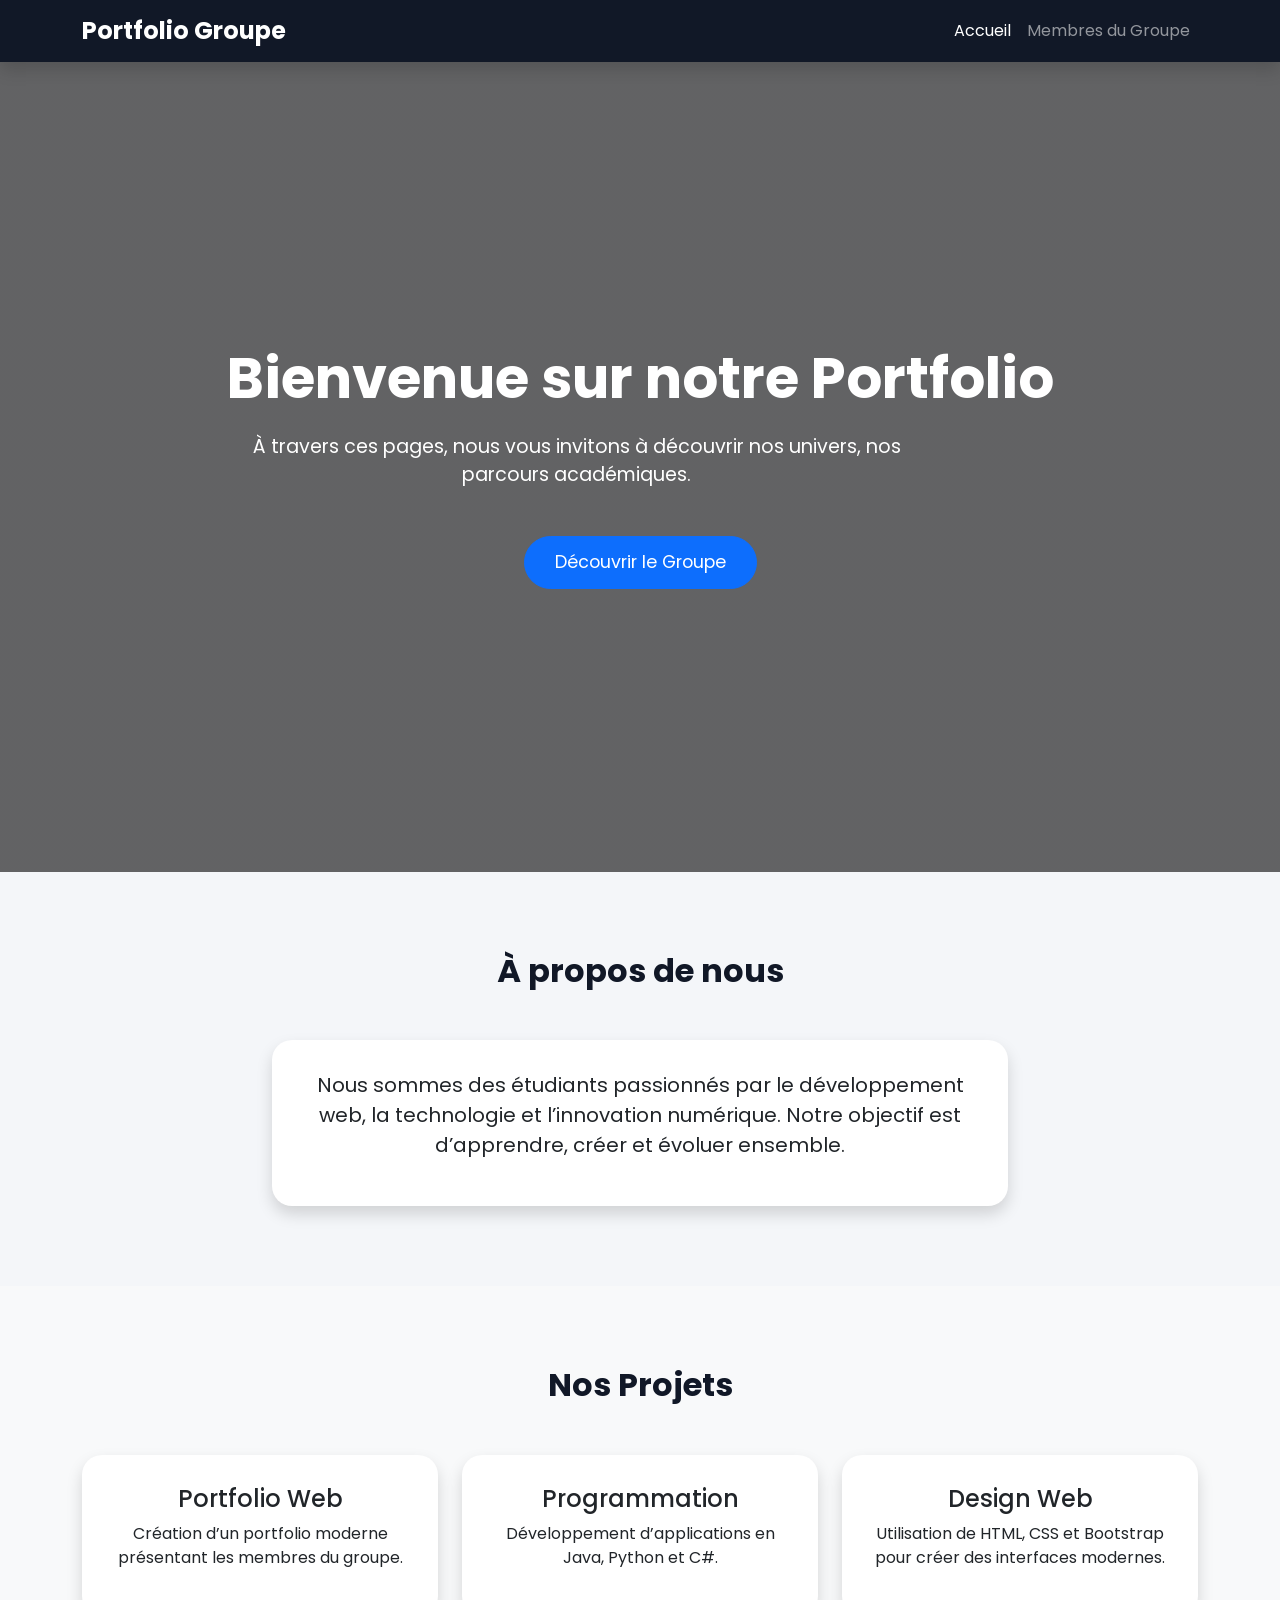
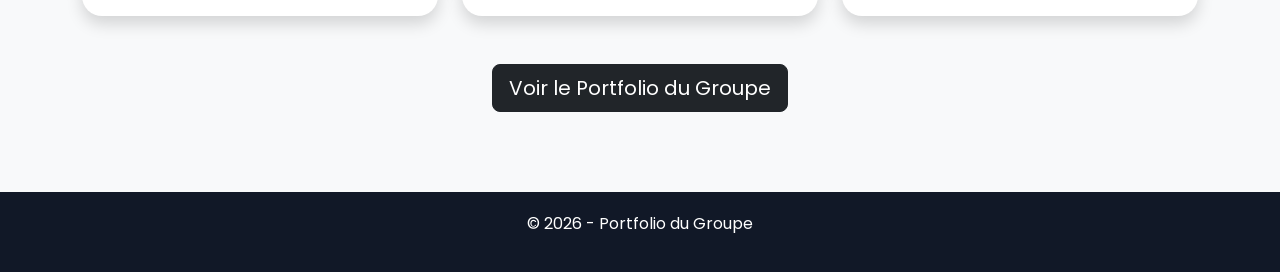
<file: index.html>
<!DOCTYPE html>
<html lang="fr">
<head>
    <meta charset="UTF-8">
    <meta name="viewport" content="width=device-width, initial-scale=1.0">
    <title>Notre Portfolio</title>

    <!-- Bootstrap -->
    <link rel="stylesheet" href="https://cdn.jsdelivr.net/npm/bootstrap@5.3.2/dist/css/bootstrap.min.css">

    <!-- Google Font -->
    <link href="https://fonts.googleapis.com/css2?family=Poppins:wght@300;400;600;700&display=swap" rel="stylesheet">

    <style>

        *{
            margin: 0;
            padding: 0;
            box-sizing: border-box;
        }

        body{
            font-family: 'Poppins', sans-serif;
            background-color: #f4f6f9;
            color: #333;
        }

        /* NAVBAR */
        .navbar{
            background-color: #111827;
        }

        .navbar-brand{
            font-weight: bold;
            font-size: 1.5rem;
        }

        /* HERO */
        .hero{
            height: 90vh;
            background: linear-gradient(rgba(0,0,0,0.6),
            rgba(0,0,0,0.6)),
            url('https://images.unsplash.com/photo-1516321318423-f06f85e504b3?q=80&w=2070&auto=format&fit=crop');
            background-size: cover;
            background-position: center;

            display: flex;
            justify-content: center;
            align-items: center;
            text-align: center;

            color: white;
            padding: 20px;
        }

        .hero h1{
            font-size: 3.5rem;
            font-weight: 700;
        }

        .hero p{
            margin-top: 20px;
            font-size: 1.2rem;
            max-width: 700px;
        }

        .hero .btn{
            margin-top: 30px;
            padding: 12px 30px;
            font-size: 1.1rem;
            border-radius: 30px;
        }

        /* SECTIONS */
        section{
            padding: 80px 20px;
        }

        .section-title{
            text-align: center;
            margin-bottom: 50px;
        }

        .section-title h2{
            font-weight: 700;
            color: #111827;
        }

        .card-custom{
            border: none;
            border-radius: 20px;
            transition: 0.3s;
            background: white;
        }

        .card-custom:hover{
            transform: translateY(-10px);
        }

        .card-body{
            padding: 30px;
        }

        /* FOOTER */
        footer{
            background-color: #111827;
            color: white;
            text-align: center;
            padding: 20px;
        }

    </style>
</head>

<body>

    <!-- NAVBAR -->
    <nav class="navbar navbar-expand-lg navbar-dark shadow">
        <div class="container">

            <a class="navbar-brand" href="index.html">
                Portfolio Groupe
            </a>

            <button class="navbar-toggler" type="button"
            data-bs-toggle="collapse"
            data-bs-target="#navbarNav">

                <span class="navbar-toggler-icon"></span>

            </button>

            <div class="collapse navbar-collapse" id="navbarNav">

                <ul class="navbar-nav ms-auto">

                    <li class="nav-item">
                        <a class="nav-link active" href="index.html">
                            Accueil
                        </a>
                    </li>

                    <li class="nav-item">
                        <a class="nav-link" href="DDR.html">
                            Membres du Groupe
                        </a>
                    </li>

                </ul>

            </div>

        </div>
    </nav>

    <!-- HERO -->
    <header class="hero">

        <div>

            <h1>Bienvenue sur notre Portfolio</h1>

            <p>
                À travers ces pages, nous vous invitons à découvrir
                nos univers, nos parcours académiques.
            </p>

            <a href="DDR.html" class="btn btn-primary">
                Découvrir le Groupe
            </a>

        </div>

    </header>

    <!-- A PROPOS -->
    <section>

        <div class="container">

            <div class="section-title">
                <h2>À propos de nous</h2>
            </div>

            <div class="row justify-content-center">

                <div class="col-md-8">

                    <div class="card card-custom shadow">

                        <div class="card-body text-center">

                            <p class="fs-5">
                                Nous sommes des étudiants passionnés
                                par le développement web, la technologie
                                et l’innovation numérique.
                                Notre objectif est d’apprendre,
                                créer et évoluer ensemble.
                            </p>

                        </div>

                    </div>

                </div>

            </div>

        </div>

    </section>

    <!-- PROJETS -->
    <section class="bg-light">

        <div class="container">

            <div class="section-title">
                <h2>Nos Projets</h2>
            </div>

            <div class="row g-4">

                <div class="col-md-4">

                    <div class="card card-custom shadow h-100">

                        <div class="card-body text-center">

                            <h4>Portfolio Web</h4>

                            <p>
                                Création d’un portfolio moderne
                                présentant les membres du groupe.
                            </p>

                        </div>

                    </div>

                </div>

                <div class="col-md-4">

                    <div class="card card-custom shadow h-100">

                        <div class="card-body text-center">

                            <h4>Programmation</h4>

                            <p>
                                Développement d’applications
                                en Java, Python et C#.
                            </p>

                        </div>

                    </div>

                </div>

                <div class="col-md-4">

                    <div class="card card-custom shadow h-100">

                        <div class="card-body text-center">

                            <h4>Design Web</h4>

                            <p>
                                Utilisation de HTML, CSS et Bootstrap
                                pour créer des interfaces modernes.
                            </p>

                        </div>

                    </div>

                </div>

            </div>

            <div class="text-center mt-5">

                <a href="DDR.html" class="btn btn-dark btn-lg">
                    Voir le Portfolio du Groupe
                </a>

            </div>

        </div>

    </section>

    <!-- FOOTER -->
    <footer>

        <p>
            &copy; 2026 - Portfolio du Groupe
        </p>

    </footer>

    <!-- Bootstrap JS -->
    <script src="https://cdn.jsdelivr.net/npm/bootstrap@5.3.2/dist/js/bootstrap.bundle.min.js"></script>

</body>
</html>
</file>
